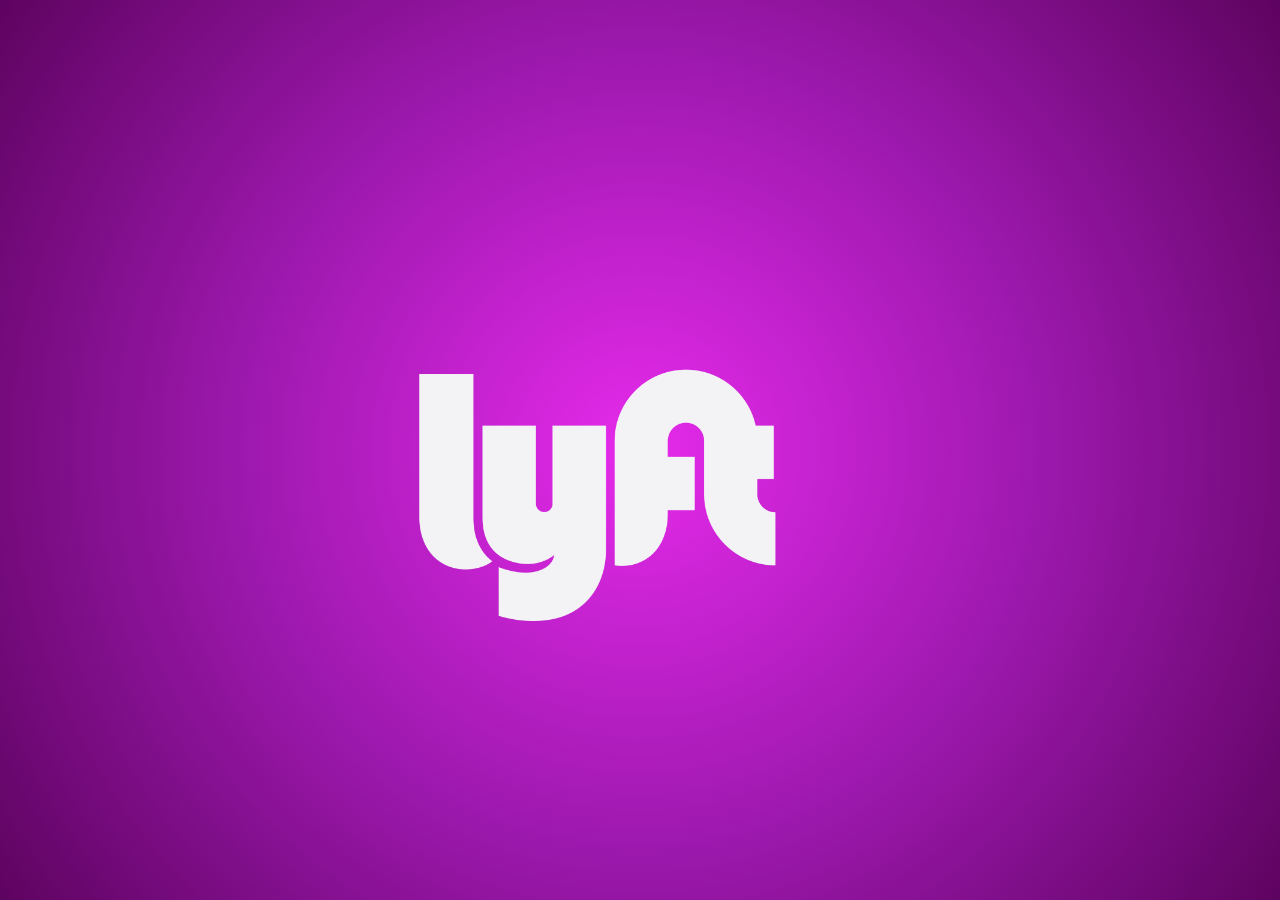
<file: index.html>
<!DOCTYPE html>
<html lang="en">
  <head>
    <meta charset="utf-8">
    <meta name="viewport" content="width=device-width, initial-scale=1.0"/>
    <title>Lyft</title>
    <link rel="shortcut icon" type="image/x-icon" href="assets/img/icon-lyft.png">
    <link rel="stylesheet" href="assets/css/main.css">
    <link rel="stylesheet" href="assets/css/materialize.min.css">
  </head>
  <body>

    <section class="carga valign-wrapper center-align">
     <div class="contenedor-logo">
      <img class="logo-blanco" src="assets/img/logo.png" alt="logo">
     </div>
    </section>

    <script src="assets/js/jquery-3.2.1.min.js"></script>
    <script src="assets/js/app.js"></script>
    <script src="assets/js/materialize.min.js"></script>
  </body>
</html>
</file>
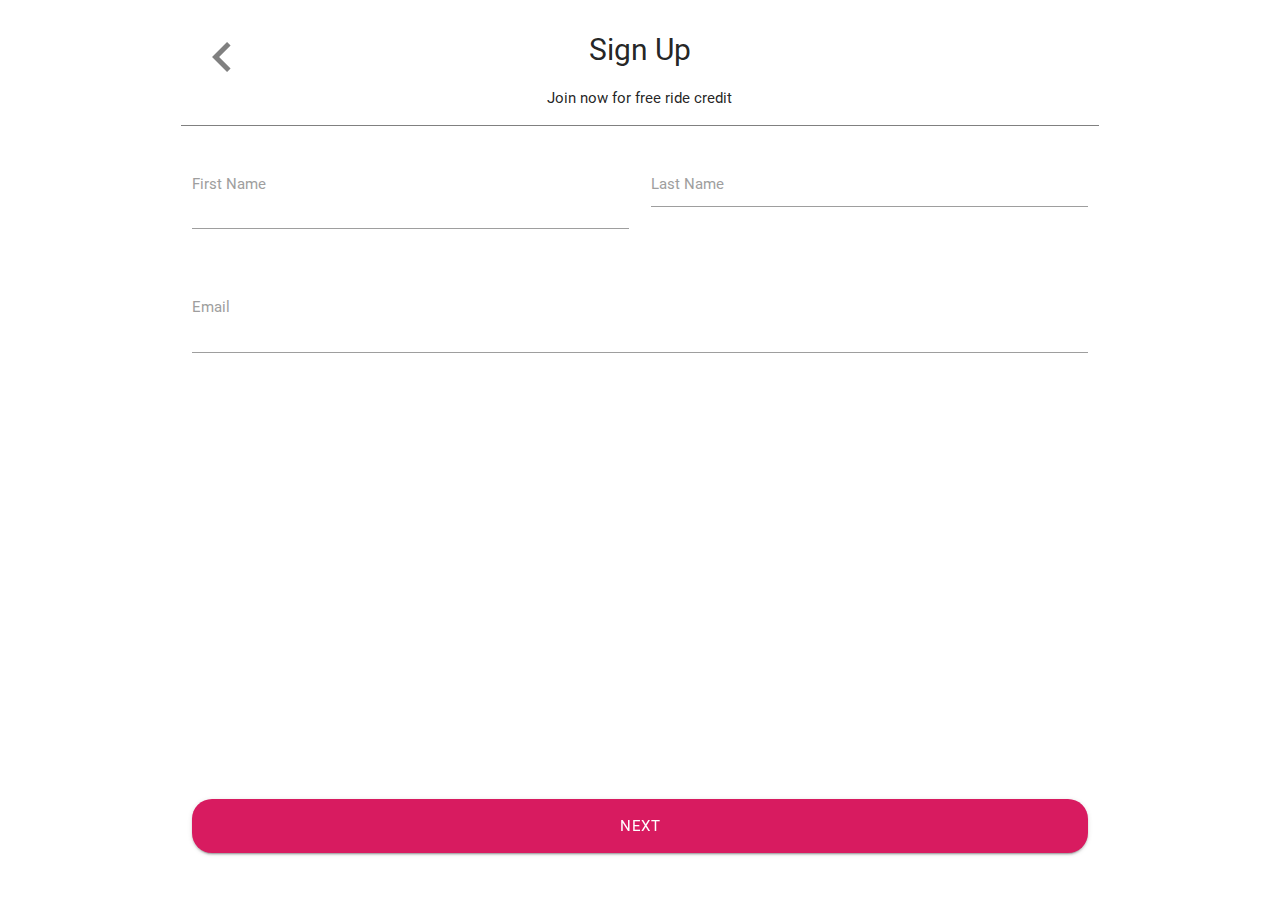
<file: views/datos.html>
<!DOCTYPE html>
<html lang="en">
  <head>
    <meta charset="utf-8">
    <meta name="viewport" content="width=device-width, initial-scale=1.0"/>
    <title>Lyft</title>
    <link rel="shortcut icon" type="image/x-icon" href="../assets/img/icon-lyft.png">
    <link rel="stylesheet" href="../assets/css/main.css">
    <link rel="stylesheet" href="../assets/css/materialize.min.css">
    <link href="http://fonts.googleapis.com/icon?family=Material+Icons" rel="stylesheet">
  </head>
  <body>
    <section class="container">
    <header class="row signUp">
      <div class="col s1 ">
        <a href="signup.html" class=" btn-previous"><i class="material-icons medium">chevron_left</i></a>
      </div>
      <div class="col s8 offset-s1 center-align">
        <span>Sign Up</span> </br>
        <p>Join now for free ride credit</p>
      </div>
    </header>
    <div class="row form-sign">
      <form class="col s12">
        <div class="row input-sign ">
          <div class="input-field col s6">
            <i class="material-icons"></i>
            <input id="icon_prefix" type="text" class="validate input-borde">
            <label for="icon_prefix">First Name</label>
          </div>
          <div class="input-field col s6">
            <input id="icon_prefix" type="text" class="validate input-borde">
            <label for="icon_prefix">Last Name</label>
          </div>
        </div>
        <div class="row input-sign">
          <div class="input-field col s12 ">
            <i class="material-icons"></i>
            <input id="email" type="email" class="validate input-borde">
            <label for="email" data-error="wrong" data-success="right">Email</label>
          </div>
        </div>
      </form>
    </div>
    <section class="container contenedor-btns">
      <div class="row">
        <div class="col s12">
          <a  href="datos.html" class="waves-effect btn-large btn-next btn pink darken-1">Next</a>
        </div>
      </div>
    </section>

    <script src="../assets/js/jquery-3.2.1.min.js"></script>
    <script src="../assets/js/materialize.min.js"></script>
  </body>
</html
</file>
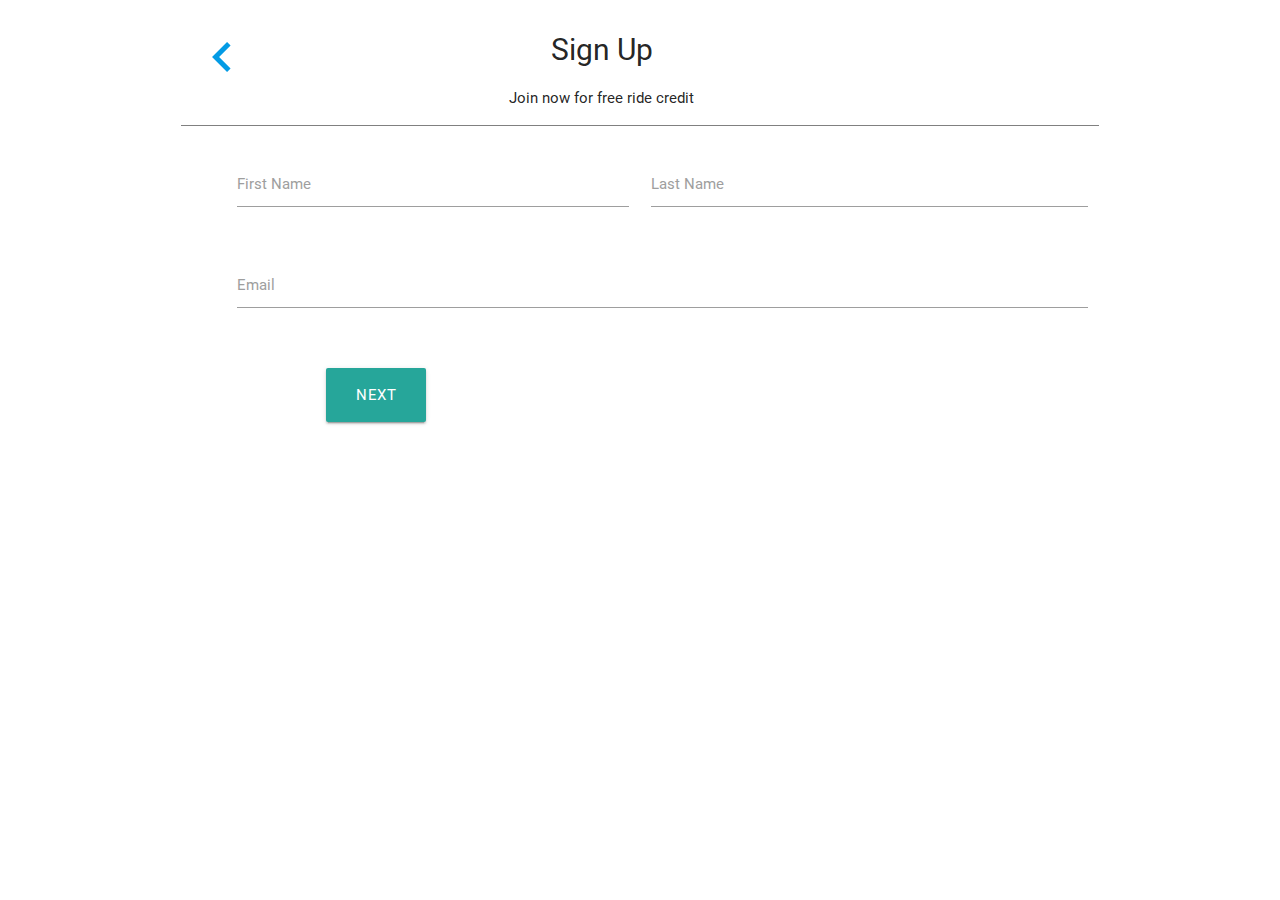
<file: views/signup.html>
<!DOCTYPE html>
<html lang="en">
  <head>
    <meta charset="utf-8">
    <meta name="viewport" content="width=device-width, initial-scale=1.0"/>
    <title>Lyft</title>
    <link rel="shortcut icon" type="image/x-icon" href="../assets/img/icon-lyft.png">
    <link rel="stylesheet" href="../assets/css/main.css">
    <link rel="stylesheet" href="../assets/css/materialize.min.css">
    <link href="http://fonts.googleapis.com/icon?family=Material+Icons" rel="stylesheet">
  </head>
  <body>
    <!-- <section class="container align-center">
      <div class="row">
        <i class="material-icons col s1">keyboard_arrow_left</i>
        <h4 class="col s10">
          Sign up
        </h4>
      </div class="row">
        <p class="col s10">Join now for free ride credit</p>
    </section>

    <div class="input-field col s6">
      <i class="material-icons prefix">account_circle</i>
      <input id="icon_prefix" type="text" class="validate">
      <label for="icon_prefix">First Name</label>
    </div> -->
    <section class="container">
    <header class="row signUp">
      <div class="col s1 ">
        <a href="../views/datosPhone.html"><i class="material-icons medium">chevron_left</i></a>
      </div>
      <div class="col s7 offset-s1 center-align">
        <span>Sign Up</span> </br>
        <p>Join now for free ride credit</p>
      </div>
    </header>
    <div class="row form-sign">
      <form class="col s12">
        <div class="row input-sign ">
          <div class="input-field col s6">
            <i class="fa fa-user-circle-o prefix"></i>
            <input id="icon_prefix" type="text" class="validate input-borde">
            <label for="icon_prefix">First Name</label>
          </div>
          <div class="input-field col s6">
            <input id="icon_prefix" type="text" class="validate input-borde">
            <label for="icon_prefix">Last Name</label>
          </div>
        </div>
        <div class="row input-sign">
          <div class="input-field col s12 ">
            <i class="fa fa-envelope-o  prefix"></i>
            <input id="email" type="email" class="validate input-borde">
            <label for="email" data-error="wrong" data-success="right">Email</label>
          </div>
        </div>
      </form>
    </div>
    <div class="container">
      <div class="btns-home row">
        <div class="col s12">
          <a  href="views/" class="waves-effect  btn-large btnNextSignUp btn">Next</a>
        </div>
    </div>
  </section>

    <script src="../assets/js/jquery-3.2.1.min.js"></script>
    <script src="../assets/js/materialize.min.js"></script>
  </body>
</html
</file>
<file: assets/css/main.css>
body,html{
  margin: 0;
  padding: 0;
}
.carga{
    min-height: 100vh;
    background: radial-gradient(circle, #e62aeb, #9e19af, #5e0360);
      background-size: cover;
      background-repeat: no-repeat;
      background-position: center;
}

.logo-blanco{
  width: 30%;
  margin-top: 8%;
}

/*home*/
.home{
  min-height: 100vh;
	background-image: url(../img/ciudad.gif);
    background-size: cover;
    background-repeat: no-repeat;
	  background-position: center;
  }
.contenedor-btns{
  position: fixed;
	width:100%;
  bottom: 3vh;
}
.contenedor-btns .btn-home{
  border-radius: 20px;
  border: 1px solid white;
  margin: 3%;
  background: rgba(255, 255, 255, .2);
}
.contenedor-btns .btn-sign{
  border: 1px solid #00acc1;
}

/*SIGN UP*/
span{
  font-size: 2em;
}
.signUp {
  border-bottom: 1px solid gray;
  margin-top: 3vh;
}
.btn-previous{
  color: gray;
  cursor: pointer;
}
.contenedor-btns .btn-next {
  width: 100%;
  border-radius: 20px;
}
</file>
